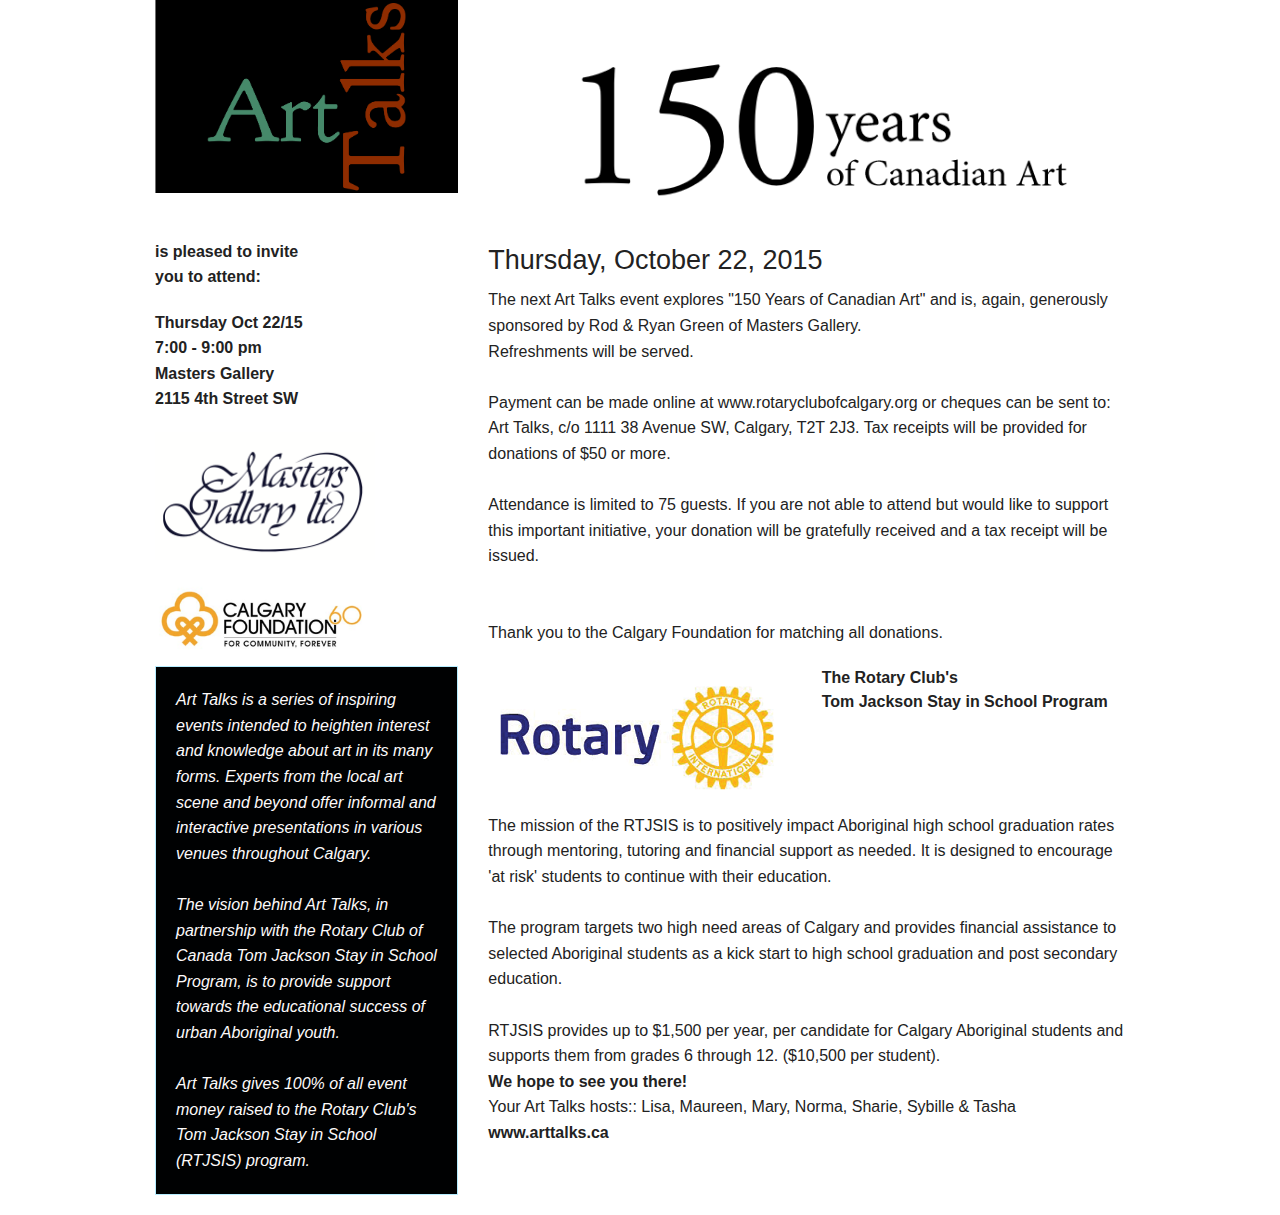
<file: index.html>
<!doctype html>
<html class="no-js" lang="en">
  <head>
    <meta charset="utf-8" />
    <meta name="viewport" content="width=device-width, initial-scale=1.0" />
    <title>Art Talks</title>
    <link rel="stylesheet" href="css/foundation.css" />
    <script src="js/vendor/modernizr.js"></script>
	<style>
	.panel.callout h1, .panel.callout h2, .panel.callout h3, .panel.callout h4, .panel.callout h5, .panel.callout h6, .panel.callout p, .panel.callout li, .panel.callout dl {
color: #FDFAFA;
}
.panel.callout {
border-style: solid;
border-width: 1px;
border-color: #b6edff;
margin-bottom: 1.25rem;
padding: 1.25rem;
background: #000102;
}

	</style>
  </head>
  <body>    
        <div class="row">
          <div class="large-4 columns">
				<img src="img/arttalks.png">
				</div>
				<div class="large-8 columns"><img src="img/150.PNG"></div>
		</div>		
	</div>		
 <div class="row">
          <div class="large-4 columns">
		  <div>
			<p><strong>is pleased to invite<br/> you to attend:</strong></p>
			<p><strong>Thursday Oct 22/15<br/> 7:00 - 9:00 pm<br/>Masters Gallery<br/> 2115 4th Street SW</strong></p>
			</div>
<div class="row">
 <div class="large-12 columns">
 <img src="./img/masters_print_logo.png" width=220>
 <br/><br/>
  <img src="./img/CalgaryFoundationLogo.PNG" width=220>

</div> 
</div>
  <div class="callout panel">
              <p><em>Art Talks is a series of inspiring events intended to heighten interest and knowledge about art in its many forms. Experts from the local art scene and beyond offer informal and interactive presentations in various venues throughout Calgary.<br/><br/>
The vision behind Art Talks, in partnership with the Rotary Club of Canada Tom Jackson Stay
in School Program, is to provide support towards the educational success of urban Aboriginal youth.<br/><br/>
Art Talks gives 100% of all event money raised to the Rotary Club's Tom Jackson Stay in School (RTJSIS) program. </em></p>
</div>

          </div>
          <div class="large-8 columns">
<h3>Thursday, October 22, 2015</h3>
            <div >
              <p>The next Art Talks event explores "150 Years of Canadian Art" and is, again, generously sponsored by Rod & Ryan Green of Masters Gallery. <br/>
Refreshments will be served.<br/><br/>
Payment can be made online at www.rotaryclubofcalgary.org or cheques can be sent to: Art Talks, c/o 1111 38 Avenue SW, Calgary, T2T 2J3. Tax receipts will be provided for donations of $50 or more.
<br/><br/>
Attendance is limited to 75 guests. If you are not able to attend but 
would like to support this important initiative, your donation will be gratefully received and a tax receipt will be issued.<br/><br/><br/>
Thank you to the Calgary Foundation for matching all donations.</p>

<div class="row">
 <div class="large-6 columns">
<img src="./img/RotaryLogo.png">
</div>
 <div class="large-6 columns">
<strong>The Rotary Club's<br/> Tom Jackson Stay in School Program</strong>
</div>
</div>
<div>
 <p>The mission of the RTJSIS is to positively impact Aboriginal high school graduation rates through mentoring, tutoring and financial support as needed. It is designed to encourage 'at risk' students to continue with their education.<br/><br/>
The program targets two high need areas of Calgary and provides financial assistance to selected Aboriginal students as a kick start to high school graduation and post secondary education.<br/><br/>
RTJSIS provides up to $1,500 per year, per candidate for Calgary Aboriginal students and supports them from grades 6 through 12. ($10,500 per student).<br/>
<strong>We hope to see you there!</strong><br/>
Your Art Talks hosts:: Lisa, Maureen, Mary, Norma, Sharie, Sybille & Tasha<br/>
<strong>www.arttalks.ca</strong>
</p>
            </div>
          </div>         
        </div>                                    
    </div>
    <script src="js/vendor/jquery.js"></script>
    <script src="js/foundation.min.js"></script>
    <script>
      $(document).foundation();
    </script>
  </body>
</html>
</file>
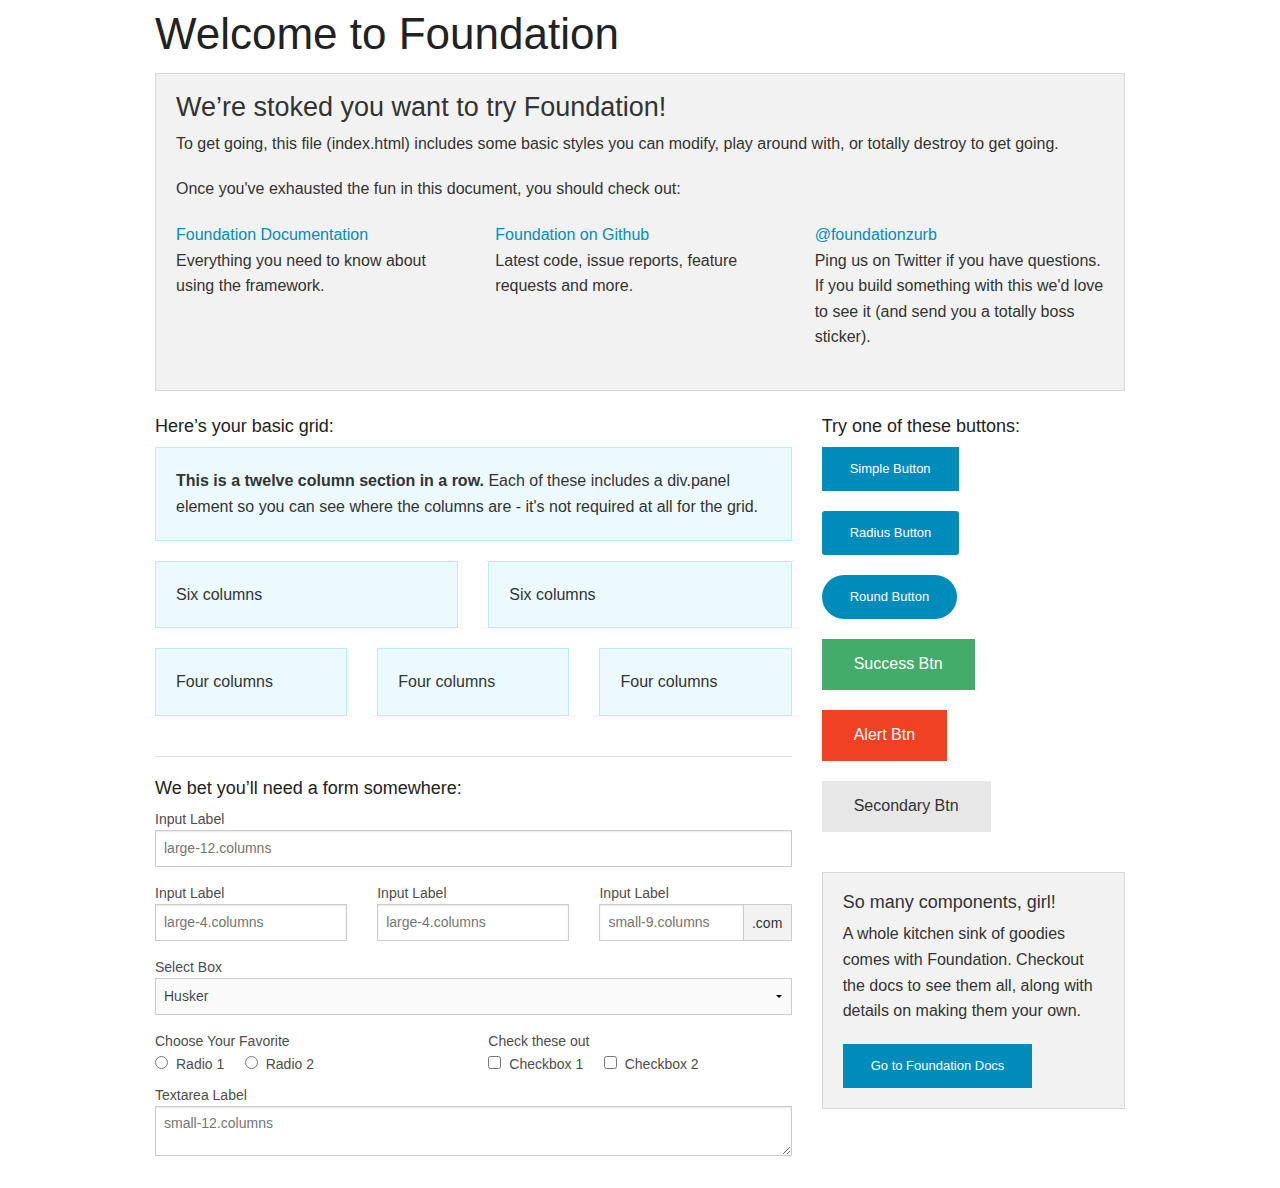
<file: index - Copy.html>
<!doctype html>
<html class="no-js" lang="en">
  <head>
    <meta charset="utf-8" />
    <meta name="viewport" content="width=device-width, initial-scale=1.0" />
    <title>Foundation | Welcome</title>
    <link rel="stylesheet" href="css/foundation.css" />
    <script src="js/vendor/modernizr.js"></script>
  </head>
  <body>
    
    <div class="row">
      <div class="large-12 columns">
        <h1>Welcome to Foundation</h1>
      </div>
    </div>
    
    <div class="row">
      <div class="large-12 columns">
      	<div class="panel">
	        <h3>We&rsquo;re stoked you want to try Foundation! </h3>
	        <p>To get going, this file (index.html) includes some basic styles you can modify, play around with, or totally destroy to get going.</p>
	        <p>Once you've exhausted the fun in this document, you should check out:</p>
	        <div class="row">
	        	<div class="large-4 medium-4 columns">
	    		<p><a href="http://foundation.zurb.com/docs">Foundation Documentation</a><br />Everything you need to know about using the framework.</p>
	    	</div>
	        	<div class="large-4 medium-4 columns">
	        		<p><a href="http://github.com/zurb/foundation">Foundation on Github</a><br />Latest code, issue reports, feature requests and more.</p>
	        	</div>
	        	<div class="large-4 medium-4 columns">
	        		<p><a href="http://twitter.com/foundationzurb">@foundationzurb</a><br />Ping us on Twitter if you have questions. If you build something with this we'd love to see it (and send you a totally boss sticker).</p>
	        	</div>        
					</div>
      	</div>
      </div>
    </div>

    <div class="row">
      <div class="large-8 medium-8 columns">
        <h5>Here&rsquo;s your basic grid:</h5>
        <!-- Grid Example -->

        <div class="row">
          <div class="large-12 columns">
            <div class="callout panel">
              <p><strong>This is a twelve column section in a row.</strong> Each of these includes a div.panel element so you can see where the columns are - it's not required at all for the grid.</p>
            </div>
          </div>
        </div>
        <div class="row">
          <div class="large-6 medium-6 columns">
            <div class="callout panel">
              <p>Six columns</p>
            </div>
          </div>
          <div class="large-6 medium-6 columns">
            <div class="callout panel">
              <p>Six columns</p>
            </div>
          </div>
        </div>
        <div class="row">
          <div class="large-4 medium-4 small-4 columns">
            <div class="callout panel">
              <p>Four columns</p>
            </div>
          </div>
          <div class="large-4 medium-4 small-4 columns">
            <div class="callout panel">
              <p>Four columns</p>
            </div>
          </div>
          <div class="large-4 medium-4 small-4 columns">
            <div class="callout panel">
              <p>Four columns</p>
            </div>
          </div>
        </div>
        
        <hr />
                
        <h5>We bet you&rsquo;ll need a form somewhere:</h5>
        <form>
				  <div class="row">
				    <div class="large-12 columns">
				      <label>Input Label</label>
				      <input type="text" placeholder="large-12.columns" />
				    </div>
				  </div>
				  <div class="row">
				    <div class="large-4 medium-4 columns">
				      <label>Input Label</label>
				      <input type="text" placeholder="large-4.columns" />
				    </div>
				    <div class="large-4 medium-4 columns">
				      <label>Input Label</label>
				      <input type="text" placeholder="large-4.columns" />
				    </div>
				    <div class="large-4 medium-4 columns">
				      <div class="row collapse">
				        <label>Input Label</label>
				        <div class="small-9 columns">
				          <input type="text" placeholder="small-9.columns" />
				        </div>
				        <div class="small-3 columns">
				          <span class="postfix">.com</span>
				        </div>
				      </div>
				    </div>
				  </div>
				  <div class="row">
				    <div class="large-12 columns">
				      <label>Select Box</label>
				      <select>
				        <option value="husker">Husker</option>
				        <option value="starbuck">Starbuck</option>
				        <option value="hotdog">Hot Dog</option>
				        <option value="apollo">Apollo</option>
				      </select>
				    </div>
				  </div>
				  <div class="row">
				    <div class="large-6 medium-6 columns">
				      <label>Choose Your Favorite</label>
				      <input type="radio" name="pokemon" value="Red" id="pokemonRed"><label for="pokemonRed">Radio 1</label>
				      <input type="radio" name="pokemon" value="Blue" id="pokemonBlue"><label for="pokemonBlue">Radio 2</label>
				    </div>
				    <div class="large-6 medium-6 columns">
				      <label>Check these out</label>
				      <input id="checkbox1" type="checkbox"><label for="checkbox1">Checkbox 1</label>
				      <input id="checkbox2" type="checkbox"><label for="checkbox2">Checkbox 2</label>
				    </div>
				  </div>
				  <div class="row">
				    <div class="large-12 columns">
				      <label>Textarea Label</label>
				      <textarea placeholder="small-12.columns"></textarea>
				    </div>
				  </div>
				</form>
      </div>     

      <div class="large-4 medium-4 columns">
			  <h5>Try one of these buttons:</h5>
			  <p><a href="#" class="small button">Simple Button</a><br/>
        <a href="#" class="small radius button">Radius Button</a><br/>
        <a href="#" class="small round button">Round Button</a><br/>            
        <a href="#" class="medium success button">Success Btn</a><br/>
        <a href="#" class="medium alert button">Alert Btn</a><br/>
        <a href="#" class="medium secondary button">Secondary Btn</a></p>           
				<div class="panel">
        	<h5>So many components, girl!</h5>
        	<p>A whole kitchen sink of goodies comes with Foundation. Checkout the docs to see them all, along with details on making them your own.</p>
        	<a href="http://foundation.zurb.com/docs/" class="small button">Go to Foundation Docs</a>          
        </div>
      </div>
    </div>
    
    <script src="js/vendor/jquery.js"></script>
    <script src="js/foundation.min.js"></script>
    <script>
      $(document).foundation();
    </script>
  </body>
</html>
</file>
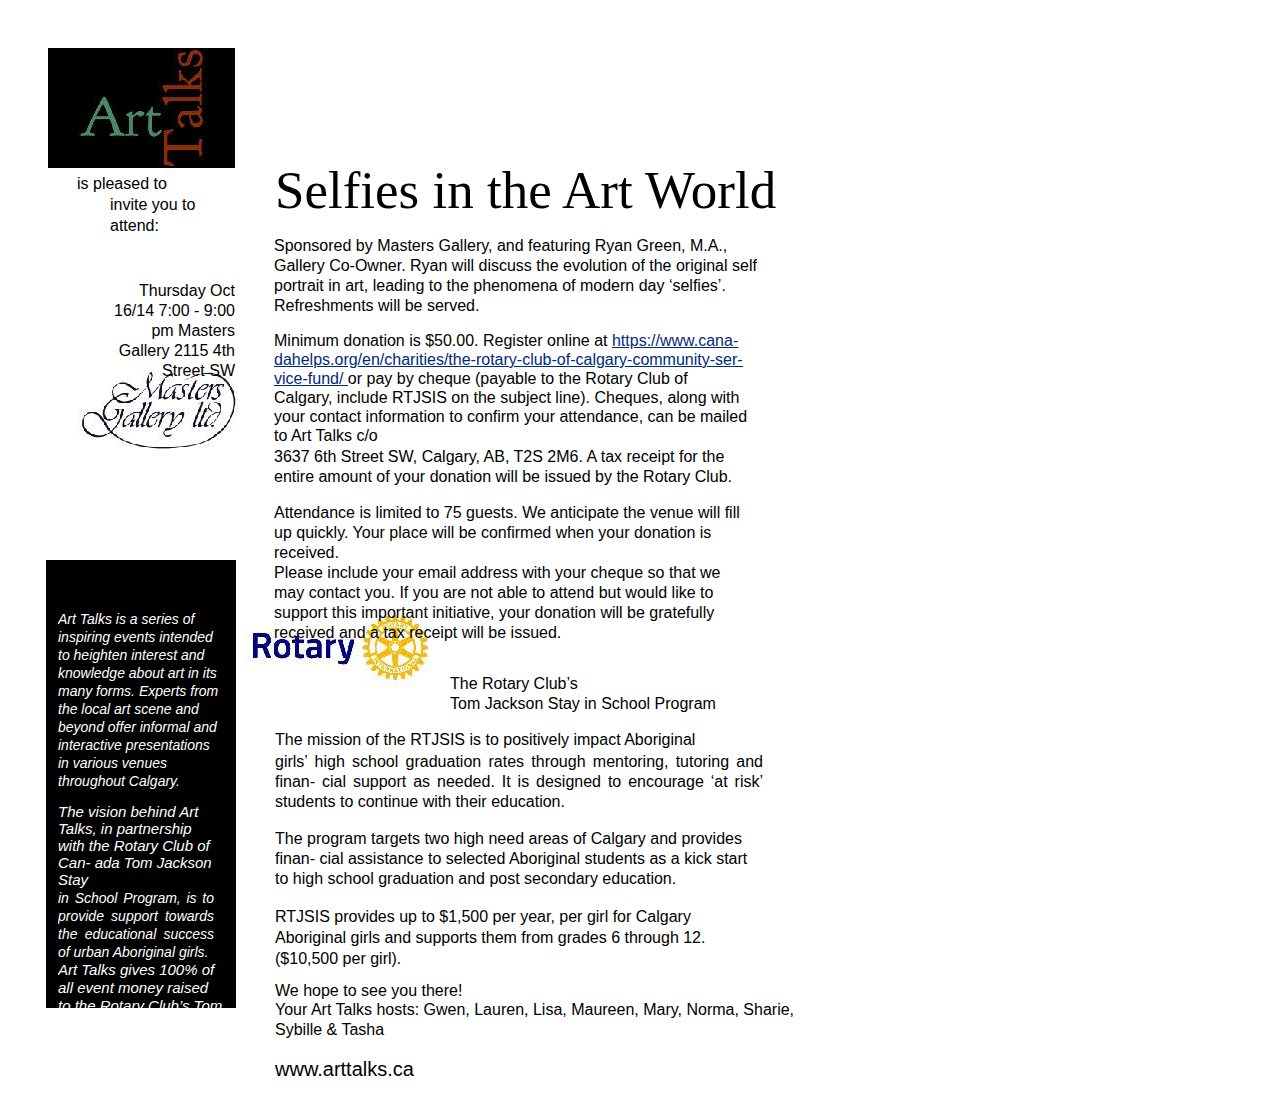
<file: index2.htm>
<!DOCTYPE HTML PUBLIC "-//W3C//DTD HTML 4.01//EN" "http://www.w3.org/TR/html4/strict.dtd">
<HTML>
<HEAD>
<META http-equiv="Content-Type" content="text/html; charset=UTF-8">
<META http-equiv="X-UA-Compatible" content="IE=8">
<TITLE>Created by BCL easyConverter SDK 3 (HTML Version)</TITLE>
<META name="generator" content="BCL easyConverter SDK 3.0.60">
<STYLE type="text/css">

body {margin-top: 0px;margin-left: 0px;}

#page_1 {position:relative; overflow: hidden;margin: 48px 0px 33px 46px;padding: 0px;border: none;width: 770px;}
#page_1 #id_1 {border:none;margin: 111px 0px 0px 12px;padding: 0px;border:none;width: 758px;overflow: hidden;}
#page_1 #id_1 #id_1_1 {float:left;border:none;margin: 13px 0px 0px 0px;padding: 0px;border:none;width: 177px;overflow: hidden;}
#page_1 #id_1 #id_1_2 {float:left;border:none;margin: 0px 0px 0px 39px;padding: 0px;border:none;width: 542px;overflow: hidden;}
#page_1 #id_2 {border:none;margin: 7px 0px 0px 229px;padding: 0px;border:none;width: 541px;overflow: hidden;}

#page_1 #dimg1 {position:absolute;top:0px;left:0px;z-index:-1;width:382px;height:960px;}
#page_1 #dimg1 #img1 {width:382px;height:960px;}




.dclr {clear:both;float:none;height:1px;margin:0px;padding:0px;overflow:hidden;}

.ft0{font: 16px 'Arial';line-height: 21px;}
.ft1{font: 16px 'Arial';line-height: 20px;}
.ft2{font: italic 14px 'Arial';color: #ffffff;line-height: 18px;}
.ft3{font: italic 15px 'Arial';color: #ffffff;line-height: 17px;}
.ft4{font: italic 15px 'Arial';color: #ffffff;line-height: 18px;}
.ft5{font: 53px 'Times New Roman';line-height: 61px;}
.ft6{font: 16px 'Arial';text-decoration: underline;color: #002a7c;line-height: 19px;}
.ft7{font: 16px 'Arial';line-height: 19px;}
.ft8{font: 16px 'Arial';line-height: 18px;}
.ft9{font: 20px 'Arial';line-height: 23px;}

.p0{text-align: left;padding-left: 52px;padding-right: 27px;margin-top: 0px;margin-bottom: 0px;text-indent: -33px;}
.p1{text-align: right;padding-left: 40px;margin-top: 45px;margin-bottom: 0px;}
.p2{text-align: left;padding-right: 12px;margin-top: 229px;margin-bottom: 0px;}
.p3{text-align: left;padding-right: 17px;margin-top: 13px;margin-bottom: 0px;}
.p4{text-align: justify;padding-right: 21px;margin-top: 1px;margin-bottom: 0px;}
.p5{text-align: left;padding-right: 12px;margin-top: 0px;margin-bottom: 0px;}
.p6{text-align: left;padding-left: 1px;margin-top: 0px;margin-bottom: 0px;}
.p7{text-align: left;padding-right: 53px;margin-top: 15px;margin-bottom: 0px;}
.p8{text-align: left;padding-right: 66px;margin-top: 15px;margin-bottom: 0px;}
.p9{text-align: left;padding-right: 72px;margin-top: 2px;margin-bottom: 0px;}
.p10{text-align: left;padding-right: 66px;margin-top: 16px;margin-bottom: 0px;}
.p11{text-align: left;padding-right: 71px;margin-top: 0px;margin-bottom: 0px;}
.p12{text-align: left;padding-left: 176px;margin-top: 32px;margin-bottom: 0px;}
.p13{text-align: left;padding-left: 176px;margin-top: 2px;margin-bottom: 0px;}
.p14{text-align: left;padding-left: 1px;margin-top: 18px;margin-bottom: 0px;}
.p15{text-align: justify;padding-left: 1px;padding-right: 53px;margin-top: 3px;margin-bottom: 0px;}
.p16{text-align: left;padding-left: 1px;padding-right: 61px;margin-top: 17px;margin-bottom: 0px;}
.p17{text-align: left;padding-left: 1px;padding-right: 51px;margin-top: 17px;margin-bottom: 0px;}
.p18{text-align: left;padding-left: 1px;margin-top: 13px;margin-bottom: 0px;}
.p19{text-align: left;padding-left: 1px;margin-top: 1px;margin-bottom: 0px;}
.p20{text-align: left;padding-left: 1px;margin-top: 2px;margin-bottom: 0px;}
.p21{text-align: left;margin-top: 0px;margin-bottom: 0px;}




</STYLE>
</HEAD>

<BODY>
<DIV id="page_1">
<DIV id="dimg1">
<IMG src="art%20talks%20selfies%20sept8_images/art%20talks%20selfies%20sept81x1.jpg" id="img1">
</DIV>


<DIV class="dclr"></DIV>
<DIV id="id_1">
<DIV id="id_1_1">
<P class="p0 ft0">is pleased to invite you to attend:</P>
<P class="p1 ft1">Thursday Oct 16/14 7:00 - 9:00 pm Masters Gallery 2115 4th Street SW</P>
<P class="p2 ft2">Art Talks is a series of inspiring events intended to heighten interest and knowledge about art in its many forms. Experts from the local art scene and beyond offer informal and interactive presentations in various venues throughout Calgary.</P>
<P class="p3 ft3">The vision behind Art Talks, in partnership with the Rotary Club of Can- ada Tom Jackson Stay</P>
<P class="p4 ft2">in School Program, is to provide support towards the educational success of urban Aboriginal girls.</P>
<P class="p5 ft4">Art Talks gives 100% of all event money raised to the Rotary Club’s Tom Jackson Stay in School (RTJSIS) program.</P>
</DIV>
<DIV id="id_1_2">
<P class="p6 ft5">Selfies in the Art World</P>
<P class="p7 ft1">Sponsored by Masters Gallery, and featuring Ryan Green, M.A., Gallery <NOBR>Co-Owner.</NOBR> Ryan will discuss the evolution of the original self portrait in art, leading to the phenomena of modern day ‘selfies’. Refreshments will be served.</P>
<P class="p8 ft7">Minimum donation is $50.00. Register online at <A href="https://www.canadahelps.org/en/charities/the-rotary-club-of-calgary-community-service-fund/"><SPAN class="ft6">https://www.cana- </SPAN></A><NOBR><A href="https://www.canadahelps.org/en/charities/the-rotary-club-of-calgary-community-service-fund/"><SPAN class="ft6">dahelps.org/en/charities/the-rotary-club-of-calgary-community-ser-</SPAN></A></NOBR><A href="https://www.canadahelps.org/en/charities/the-rotary-club-of-calgary-community-service-fund/"><SPAN class="ft6"> </SPAN></A><NOBR><A href="https://www.canadahelps.org/en/charities/the-rotary-club-of-calgary-community-service-fund/"><SPAN class="ft6">vice-fund/</SPAN></A></NOBR><A href="https://www.canadahelps.org/en/charities/the-rotary-club-of-calgary-community-service-fund/"><SPAN class="ft6"> </SPAN></A>or pay by cheque (payable to the Rotary Club of Calgary, include RTJSIS on the subject line). Cheques, along with your contact information to confirm your attendance, can be mailed to Art Talks c/o</P>
<P class="p9 ft1">3637 6th Street SW, Calgary, AB, T2S 2M6. A tax receipt for the entire amount of your donation will be issued by the Rotary Club.</P>
<P class="p10 ft1">Attendance is limited to 75 guests. We anticipate the venue will fill up quickly. Your place will be confirmed when your donation is received.</P>
<P class="p11 ft1">Please include your email address with your cheque so that we may contact you. If you are not able to attend but would like to support this important initiative, your donation will be gratefully received and a tax receipt will be issued.</P>
<P class="p12 ft8">The Rotary Club’s</P>
<P class="p13 ft8">Tom Jackson Stay in School Program</P>
<P class="p14 ft8">The mission of the RTJSIS is to positively impact Aboriginal</P>
<P class="p15 ft1">girls’ high school graduation rates through mentoring, tutoring and finan- cial support as needed. It is designed to encourage ‘at risk’ students to continue with their education.</P>
<P class="p16 ft1">The program targets two high need areas of Calgary and provides finan- cial assistance to selected Aboriginal students as a kick start to high school graduation and post secondary education.</P>
<P class="p17 ft0">RTJSIS provides up to $1,500 per year, per girl for Calgary Aboriginal girls and supports them from grades 6 through 12. ($10,500 per girl).</P>
<P class="p18 ft8">We hope to see you there!</P>
<P class="p19 ft8">Your Art Talks hosts: Gwen, Lauren, Lisa, Maureen, Mary, Norma, Sharie,</P>
<P class="p20 ft8">Sybille & Tasha</P>
</DIV>
</DIV>
<DIV id="id_2">
<P class="p21 ft9">www.arttalks.ca</P>
</DIV>
</DIV>
</BODY>
</HTML>
</file>
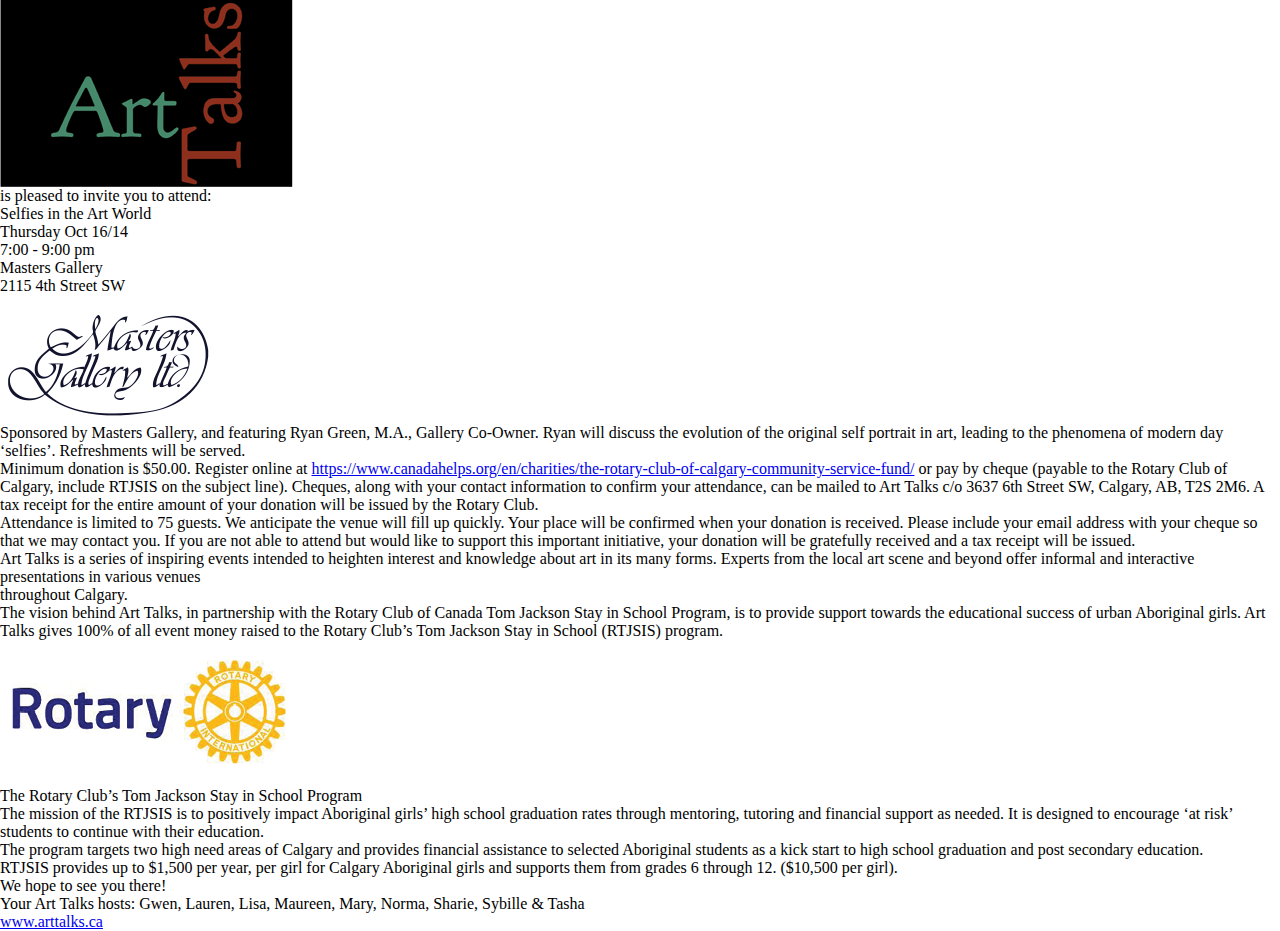
<file: v2.htm>
<!DOCTYPE HTML PUBLIC "-//W3C//DTD HTML 4.01 Transitional//EN">
<html>
<head>
	<META http-equiv="Content-Type" content="text/html; charset=utf-8">
    <meta name="viewport" content="width=device-width, initial-scale=1.0" />
    <title>Art Talks | Selfies in the Art World</title>
    <link rel="stylesheet" href="css/arttalksselfieshtml.css" />
</head>
<body>		
	<div lang="en-US">
		<div>
			<div>
				<img src="./image/arttalks.png" alt="">
			</div>
		</div>
		<div>
			<p><span>is pleased to invite you to attend:</span></p>
		</div>
		<div>
			<p><span>Selfies in the Art World</span></p>
		</div>
		<div>
			<p><span>Thursday Oct 16/14</span></p>
			<p><span>7:00 - 9:00 pm </span></p>
			<p><span>Masters Gallery</span></p>
			<p><span>2115 4th Street SW</span></p>
		</div>
		<div>
			<div>
				<img src="./image/masters_print_logo.png" alt="">
			</div>
		</div>
		<div>
			<p><span>Sponsored by Masters Gallery, and featuring Ryan Green, M.A., Gallery Co-Owner. Ryan will discuss the evolution of the original self portrait in art, leading to the phenomena of modern day ‘selfies’. Refreshments will be served.</span></p>
			<p><span>	</span></p>
			<p><span>Minimum donation is $50.00. Register online at </span><a href="https://www.canadahelps.org/en/charities/the-rotary-club-of-calgary-community-service-fund/" target="_blank"><span>https://www.canadahelps.org/<WBR>en/charities/the-rotary-club-<WBR>of-calgary-community-service-<WBR>fund/</span></a><span> or pay by cheque (payable to the Rotary Club of Calgary, include RTJSIS on the subject line). Cheques, along with your contact information to confirm your attendance, can be mailed to Art Talks c/o 3637 6th Street SW, Calgary, AB, T2S 2M6. A tax receipt for the entire amount of your donation will be issued by the Rotary Club. </span></p>
			<p><span>Attendance is limited to 75 guests.  We anticipate the venue will fill up quickly. Your place will be confirmed when your donation is received. Please include your email address with your cheque so that we may contact you. If you are not able to attend but would like to support this important initiative, your donation will be gratefully received and a tax receipt will be issued.</span></p>
		</div>
		<div>
			<p><span>Art Talks is a series of inspiring events intended to heighten interest and knowledge about art in its many forms. Experts from the local art scene and beyond offer informal and interactive presentations in various venues <br>throughout Calgary. </span></p>
			<p><span>The vision behind Art Talks, in partnership with the Rotary Club of Canada Tom Jackson Stay in School Program, is to provide support towards the educational success of urban Aboriginal girls. Art Talks gives 100% of all event money raised to the Rotary Club’s Tom Jackson Stay in School (RTJSIS) program. </span></p>
		</div>
		<div>
			<div>
				<img src="./image/Rotary%20%20Logo.png" alt="">
			</div>
		</div>
		<div>
			<p><span>The Rotary Club’s Tom Jackson Stay in School Program</span></p>
			<p><span>The mission of the RTJSIS is to positively impact Aboriginal girls’ high school graduation rates through mentoring, tutoring and financial support as needed. It is designed to encourage ‘at risk’ students to continue with their education. </span></p>
			<p><span>The program targets two high need areas of Calgary and provides financial assistance to selected Aboriginal students as a kick start to high school graduation and post secondary education.</span></p>
			<p><span>RTJSIS provides up to $1,500 per year, per girl for Calgary Aboriginal girls and supports them from grades 6 through 12. ($10,500 per girl).</span></p>
		</div>
		<div>
			<p><span>We hope to see you there! </span></p>
			<p><span>Your Art Talks hosts:  Gwen, Lauren, Lisa, Maureen, Mary, Norma, Sharie, Sybille &amp; Tasha</span></p>
			<p><span><a href="http://www.arttalks.ca" target="_blank">www.arttalks.ca</a></span></p>
		</div>
	</div>

</body></html>
</file>
<file: css/arttalksselfieshtml.css>
body, div, dl, dt, dd, h1, h2, h3, h4, h5, h6, p, pre, code, blockquote {
	margin:0;
	padding:0;
	border-width:0;
}
td, th {
	border-style:solid;
	border-width:1px;
}
table {
	border-collapse:collapse;
}
body {
	-epub-hyphens:auto;
}
div.Basic-Text-Frame {
}
p.Basic-Paragraph {
	color:#000000;
	font-family:"Minion Pro", serif;
	font-size:12px;
	font-style:normal;
	font-variant:normal;
	font-weight:normal;
	line-height:1.2;
	margin-bottom:0;
	margin-left:0;
	margin-right:0;
	margin-top:0;
	orphans:1;
	page-break-after:auto;
	page-break-before:auto;
	text-align:left;
	text-decoration:none;
	text-indent:0;
	text-transform:none;
	widows:1;
}
span.Hyperlink {
	color:#215e9e;
	text-decoration:underline;
}
span.CharOverride-1 {
	font-family:"Franklin Gothic Medium", sans-serif;
	font-style:normal;
	font-weight:normal;
}
span.CharOverride-2 {
	font-family:"Adobe Garamond Pro", serif;
	font-size:40px;
	font-style:normal;
	font-weight:normal;
}
span.CharOverride-3 {
	font-family:"Franklin Gothic Book", sans-serif;
	font-style:normal;
	font-weight:normal;
}
span.CharOverride-4 {
	font-family:"Franklin Gothic Book", sans-serif;
	font-size:11px;
	font-style:italic;
	font-weight:normal;
}
span.CharOverride-5 {
	font-family:"Franklin Gothic Medium", sans-serif;
	font-size:15px;
	font-style:normal;
	font-weight:normal;
}
img._idGenPageitem-1 {
	height:100%;
	width:100%;
}
div._idGenPageitem-2 {
	display:inline-block;
	height:90px;
	width:140px;
}
div._idGenPageitem-3 {
	display:inline-block;
	height:74px;
	width:126px;
}
div._idGenPageitem-4 {
	display:inline-block;
	height:71px;
	width:142px;
}
div._idGenObjectLayout-1 {
	text-align:left;
}
</file>
